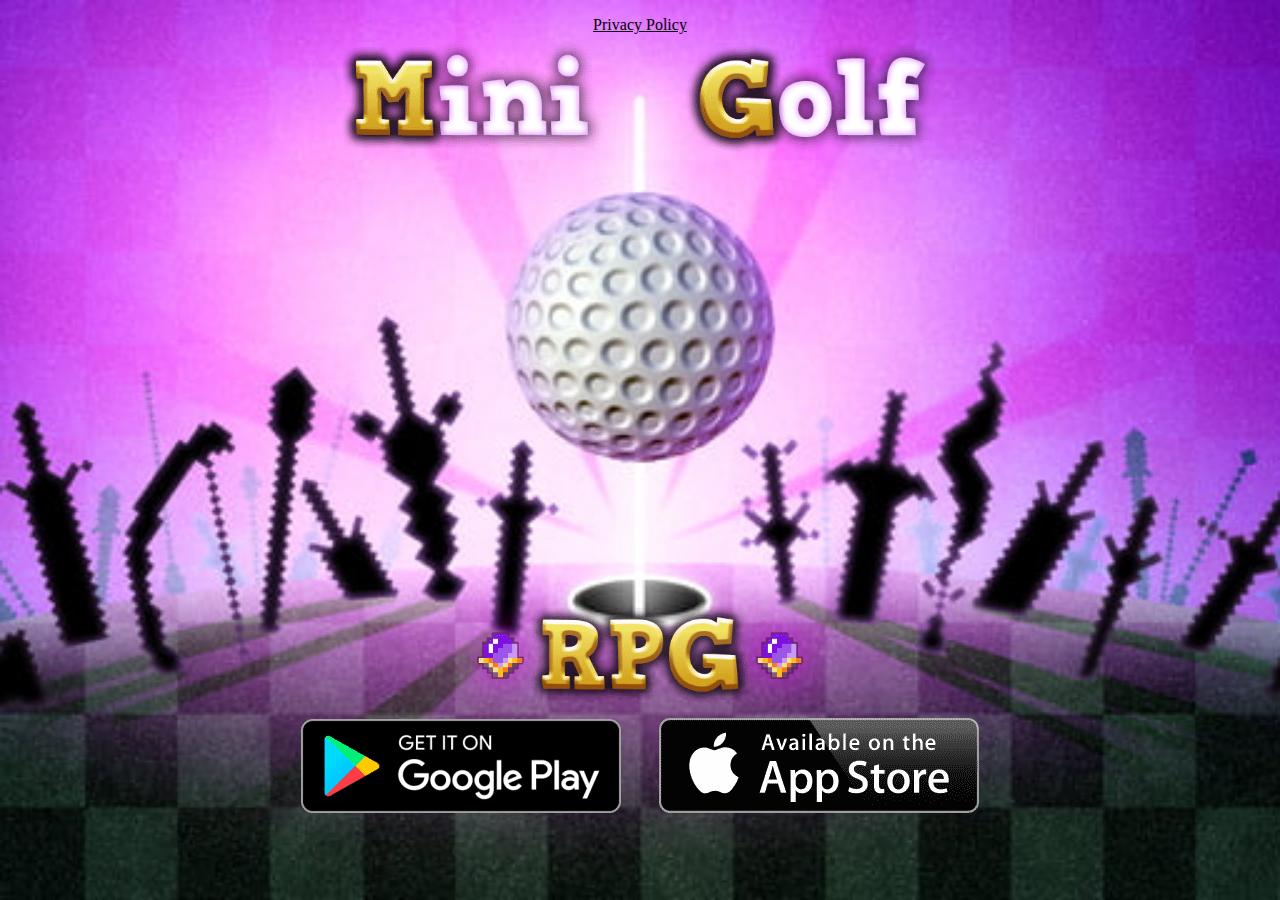
<file: index.html>
<!doctype html>
<html lang ="en">
  <head>
  	<meta charset="utf-8">
    <title>MGRPG</title>
    <!-- favicon here -->
    <link rel="shortcut icon" type="image/png" href="img/favicon.jpg"/>
	<!-- style sheets here -->
	<link rel="stylesheet" href="css/index.css">
	<link rel="manifest" href="manifest.webmanifest">
	<!-- javascript files here -->
	<!--<script type="text/javascript" src="js/jquery.min.js"></script>
	<script type="text/javascript" src="js/index.js"></script>-->
	
	<meta name="MGRPG">
	<meta name="keywords" content="Mini-Golf, Mini Golf, Mini-Golf RPG, MGRPG, FunnyTastingColors, FTC, FTC MGRPG, RPG, Android, IOS">
	<meta name="author" content="Tyler Chapman">
	<meta name="viewport" content="width=device-width, initial-scale=1, maximum-scale=1, user-scalable=no">
</head>
	<body>
		<img id = "header" class="text" src="img/header.png"></img>
		<iframe width="550" height="440" id = "trailer" 
			src="https://www.youtube.com/embed/JpIWTgeGOv4" allowfullscreen>
		</iframe>
		<img id = "subheader" class="text" src="img/subheader.png"></img>
		<div id = "storePageContainer">
			<a href="https://play.google.com/store/apps/details?id=com.FunnyTastingColors.MGRPG">
				<img class = "StorePageLinks" src="img/get_android.png" alt="getAndroid">
			</a>
			<a href="https://itunes.apple.com/us/app/mini-golf-rpg/id1552104978">
				<img class = "StorePageLinks" src="img/get_ios.png" alt="getIOS">
			</a>
		</div>
		<p id="privacy"><a href="https://unity3d.com/legal/privacy-policy">Privacy Policy</a></p>
  	</body>
  	
</html>
</file>
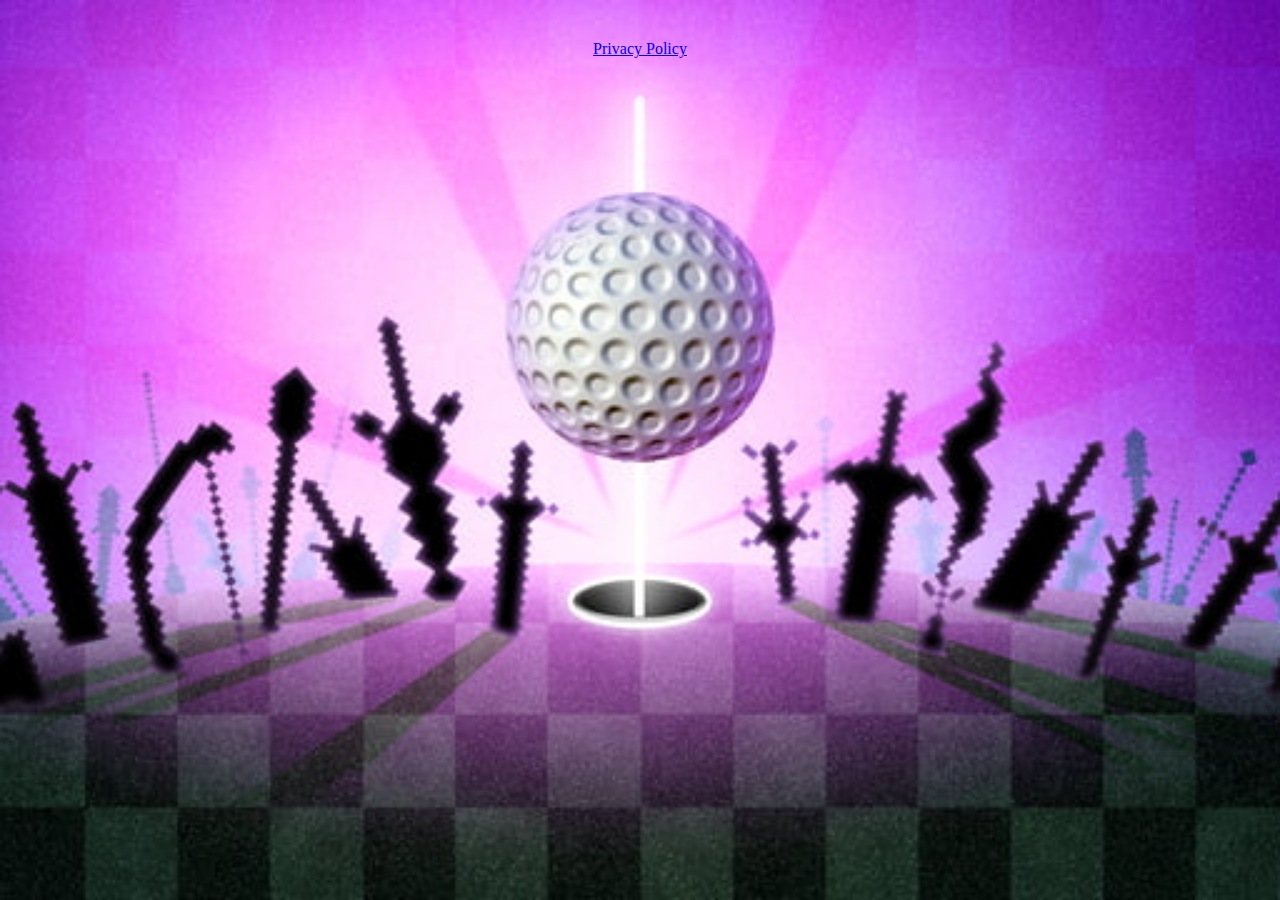
<file: privacy.html>
<!doctype html>
<html lang ="en">
  <head>
  	<meta charset="utf-8">
    <title>Privacy</title>
    <!-- favicon here -->
    <link rel="shortcut icon" type="image/png" href="img/favicon.jpg"/>
	<!-- style sheets here -->
	<link rel="stylesheet" href="css/index.css">
	<link rel="manifest" href="manifest.webmanifest">
	<!-- javascript files here -->
	<!--<script type="text/javascript" src="js/jquery.min.js"></script>
	<script type="text/javascript" src="js/index.js"></script>-->
	
	<meta name="MGRPG">
	<meta name="keywords" content="Mini-Golf, Mini Golf, Mini-Golf RPG, MGRPG, FunnyTastingColors, FTC, FTC MGRPG, RPG, Android, IOS">
	<meta name="author" content="Tyler Chapman">
	<meta name="viewport" content="width=device-width, initial-scale=1, maximum-scale=1, user-scalable=no">
</head>
	<body>
		<a href="https://unity3d.com/legal/privacy-policy">Privacy Policy</a>
  	</body>
</html>
</file>
<file: css/index.css>
html
{
	background-image: url("../img/background.jpg");
	background-color: #0b0b0b;
	 -webkit-background-size: 100%; 
    -moz-background-size: 100%; 
    -o-background-size: 100%; 
    background-size: 100%;
	background-position: center;
	-webkit-background-size: cover;
  	-moz-background-size: cover;
  	-o-background-size: cover;
  	background-size: cover;
  	min-width: 100vw;
  	min-height:100%;
  	height: 100%;
  	overflow: visible;
  	margin: 0 auto;
}

#trailer, #splashArt, #storePageContainer
{
	margin:auto;
    display:block;
}

body
{
	width: 90%;
    display: flex;
    flex-wrap: wrap;
    max-width: 800px;
    margin: 40px auto 5px;
    justify-content: center;
}

#trailer
{
	position: absolute;
    left: 0;
   	right: 0;
	top: 0;
 	bottom: 8%;
   	margin: auto;
   	width: 90%;
   	max-width: 800px;
 	overflow: auto;
}

iframe
{
	display: block;
    margin: 45px auto;
    max-height: 60vw;
    max-width: calc(100% - 20px);
    border:none;
}

.text
{
	height: auto;
	width: 80%
}

#header
{
	top: 2%;
	max-width: 600px;
	position: absolute;
}

#subheader
{
	width: 60%;
	bottom: 12%;
	max-width: 400px;
	position: absolute;
}

#splashArt
{
	margin-top: -50px;
}

#storePageContainer
{
	display: flex;
  	align-items: center;
  	justify-content: center;
  	column-gap: 3vw;
  	position: absolute;
  	bottom: 2%;
  	margin-left: 2vw;
  	margin-right: 2vw;
}

#storePageContainer img
{
	width: 100%;
	height: auto;
}

#privacy
{
	display:block;
	position:absolute;
	top:0%;
	text-align:center;
}

#privacy a
{
	color:black;
}

@media only screen and (max-width: 768px) {
	#trailer
	{
		position:relative;
		max-height: 58vw;
	}
	
	#header
	{
		position:absolute;
		top: 60%
	}
	
	#subheader
	{
		top: 70%;
	}
	
	#storePageContainer
	{
		bottom: 3%;
	}
}

/* target just landscape mobile phones */
@media screen and (orientation: landscape)
{
	html
	{
		overflow: scroll;
		height: fit-content;
		width: fit-content;
	}
	
	#trailer
	{
		position: relative;
	}
	
	#header
	{
		position: relative;
	}
	
	#subheader
	{
		position: relative;
	}
	
	#storePageContainer
	{
		position: relative;
	}
}

/*@media screen and (max-width: 900px) and (orientation: landscape) and (hover: none){
  	html 
  	{
    	transform: rotate(-90deg);
    	transform-origin: left top;
    	width: 100vh;
    	height: 100vw;
    	overflow-x: hidden;
    	position: absolute;
    	top: 100%;
    	left: 0;
  	}
  
  	#trailer
  	{
  		max-height: 58vh;
  	}
  
  	#storePageContainer
	{
		column-gap: 3vh;
	}
}*/
</file>
